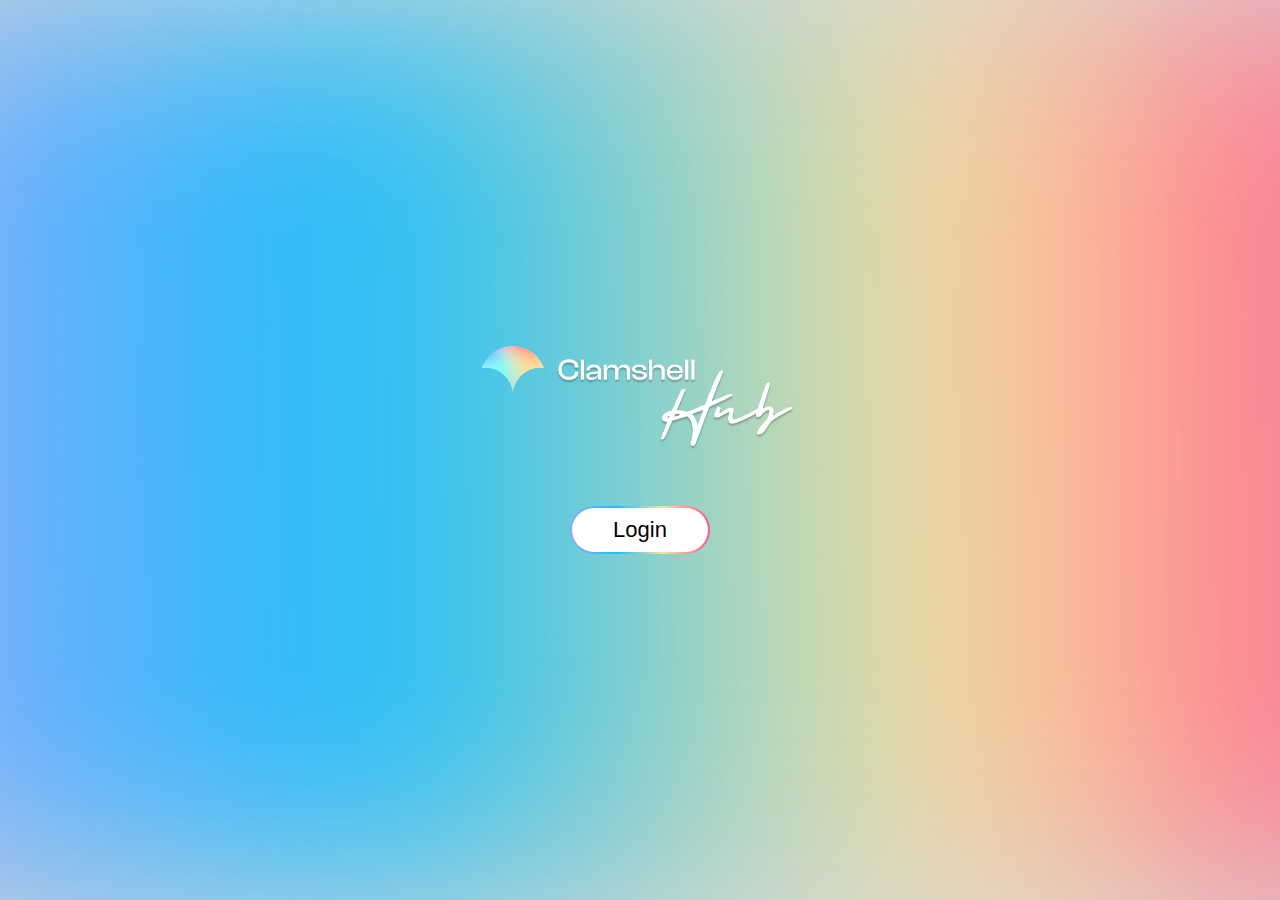
<file: index.html>
<!DOCTYPE html>
<html lang="en">
<head>
    <meta charset="UTF-8">
    <meta name="viewport" content="width=device-width, initial-scale=1.0">
    <link rel="stylesheet" href="style.css">
    <title>Login Page</title>
</head>
<body>
  <div class="login">
    <div class="logo">
      <img src="Group 6.png" alt="Clamshell logo">
    </div>
    <div>
    <button class="login-btn" onclick="goToLogin()">Login</button>
    </div>
  </div>
    <script src="script.js"></script>
</body>
</html>
</file>
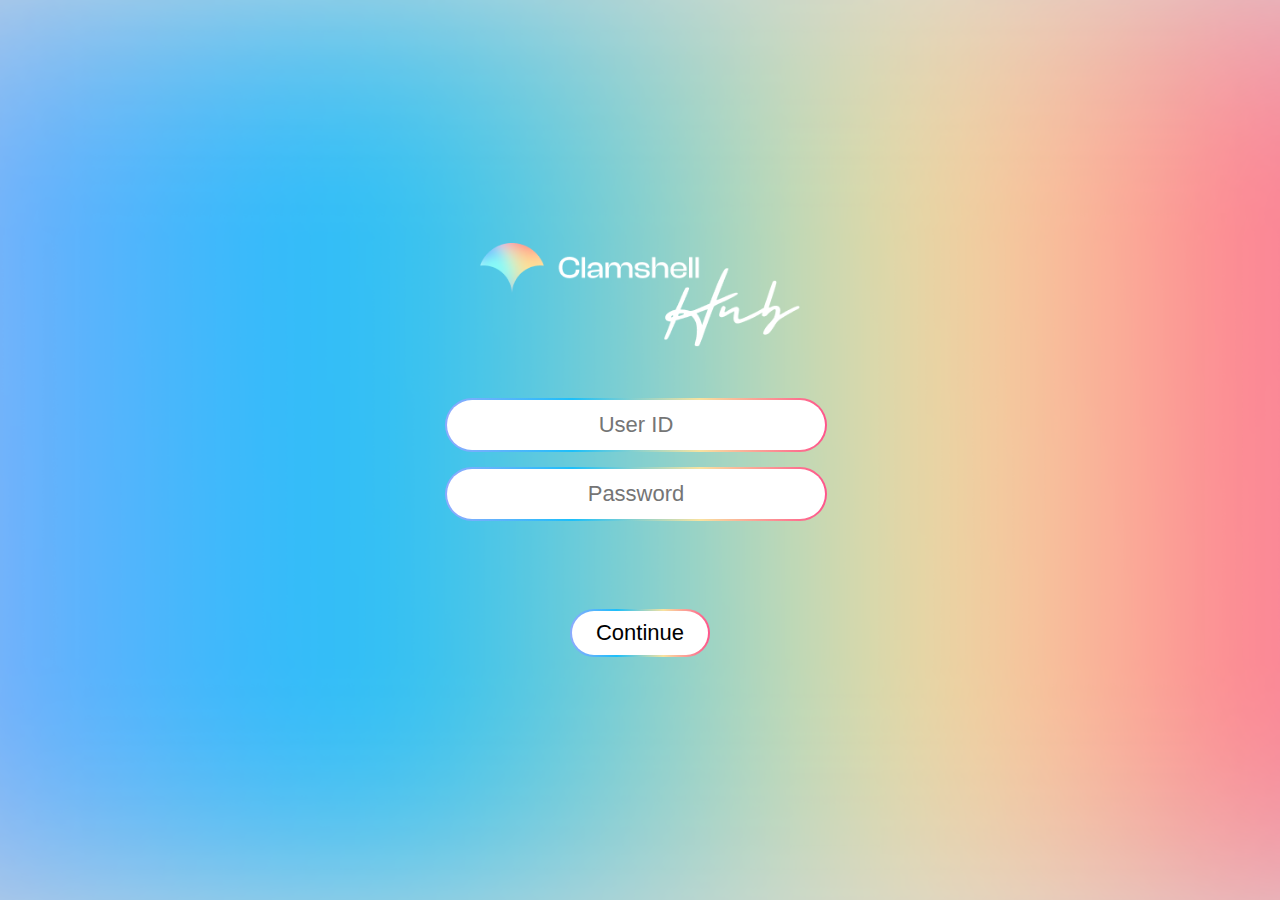
<file: login.html>
<!DOCTYPE html>
<html lang="en">

<head>
  <meta charset="UTF-8">
  <meta name="viewport" content="width=device-width, initial-scale=1.0">
  <link rel="stylesheet" href="style.css">
  <title>Login Page</title>
</head>

<body>
  <div class="login">
    <div class="logo">
      <img src="Group 6 copy.png" alt="Clamshell logo">
    </div>
    <form action="dashboard.html" method="post">
      <div class="input-field">
        <input type="text" id="user-id" placeholder="User ID" required>
        <input type="password" id="password" placeholder="Password" required>
      </div>
      <div class="submit">
        <button type="submit" class="login-btn">Continue</button>
      </div>
    </form>
  </div>
  <script src="script.js"></script>
</body>

</html>
</file>
<file: style.css>
body{
    margin:0;
    padding:0;
    min-height:100vh;
    background-image:url("Frame 7.png");
    background-size:cover;
    background-position:center;
    background-repeat:no-repeat;
}

.login{
    display:flex;
    flex-direction:column;
    justify-content:center;
    align-items:center;
    min-height:100vh;
}

.logo img{
    width:320px;
    height:auto;
    margin-bottom:47px;
}

.login-btn{
    width:140px;
    height:48px;
    border-radius:50px;
    font-size:22px;
    cursor:pointer;
    background:
        linear-gradient(white, white) padding-box,
        linear-gradient(90deg,#8EAAFE,#1CBFFA,#F8E29F,#FF538B) border-box;
    border:2px solid transparent;
}

.input-field{
    width:374px;
    display:flex;
    flex-direction:column;
    gap:15px;
    margin-bottom:88px;
    align-items: end;
}

#user-id,
#password{
    width:374px;
    height:48px;
    text-align:center;
    font-size:22px;
    border-radius:50px;
    background:
        linear-gradient(white, white) padding-box,
        linear-gradient(90deg,#8EAAFE,#1CBFFA,#F8E29F,#FF538B) border-box;
    border:2px solid transparent;
}

.submit{
    display:flex;
    justify-content:center;
}

@media (max-width:768px){
    .logo img{
        width:260px;
    }

    .input-field,
    #user-id,
    #password{
        width:300px;
    }
}

@media (max-width:480px){
    .logo img{
        width:220px;
        margin-bottom:32px;
    }

    .input-field,
    #user-id,
    #password{
        width:90%;
        max-width:320px;
    }

    .login-btn{
        width:130px;
        font-size:20px;
    }
}
</file>
